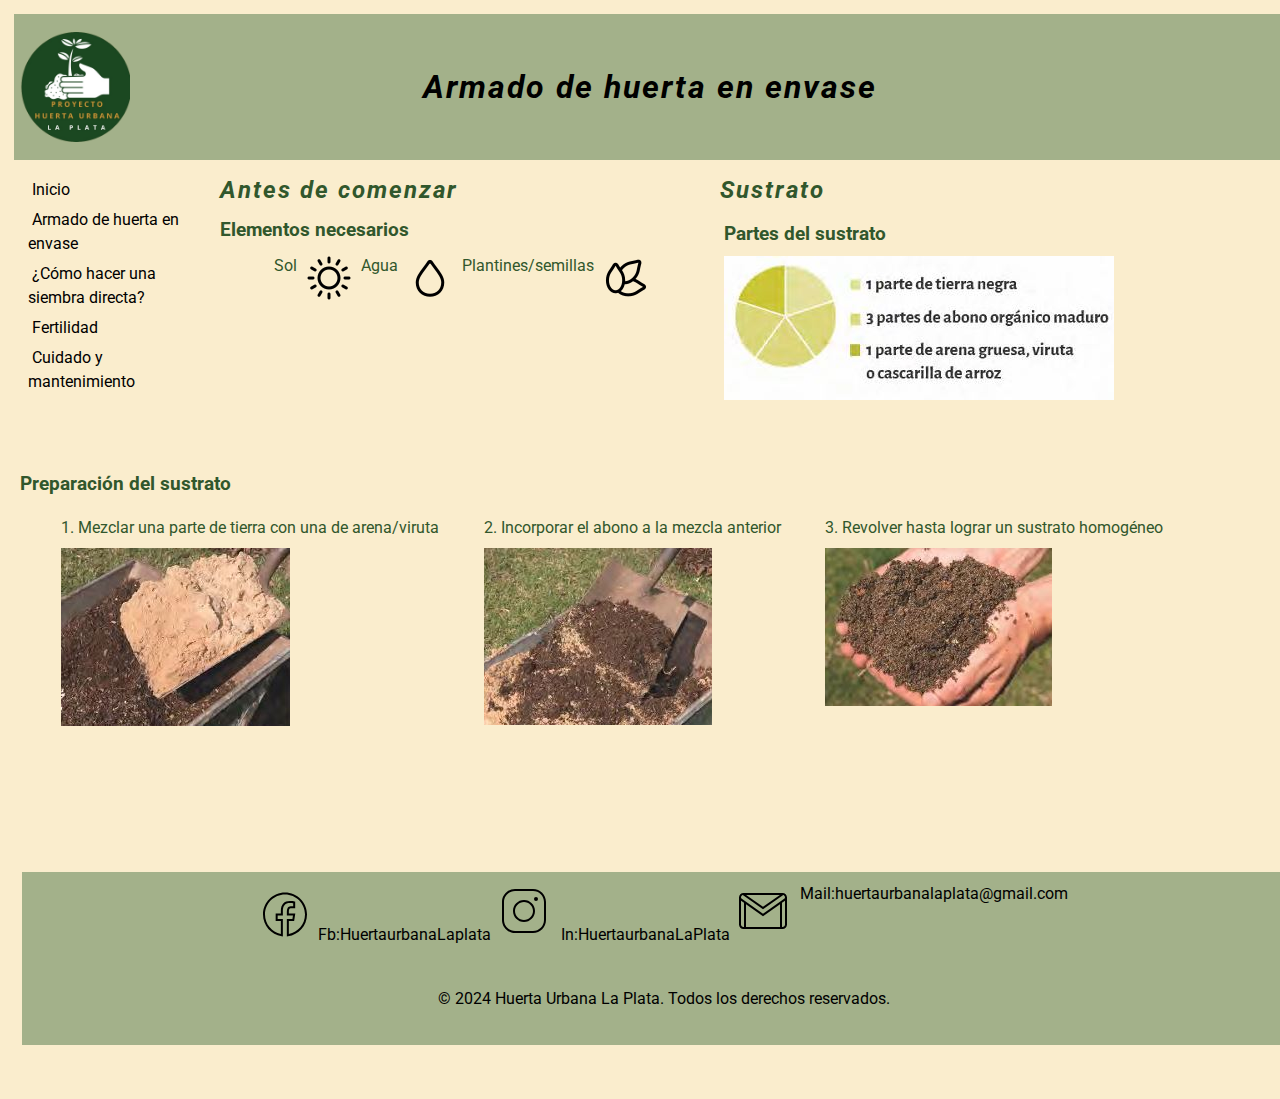
<file: secciones/armado.html>
<!DOCTYPE html>
<html lang="en">
<head>
    <meta charset="UTF-8">
    <meta name="viewport" content="width=device-width, initial-scale=1.0">
    <link rel="stylesheet" href="../estilos/estilos.css">
    
    <!--<a target="_blank" href="https://icons8.com/icon/yVqnhvcPVZPf/water">Agua</a> icono de <a target="_blank" href="https://icons8.com">Icons8</a>-->
    <!--<a target="_blank" href="https://icons8.com/icon/pm9PE1lBa9sy/sun">sun</a> icono de <a target="_blank" href="https://icons8.com">Icons8</a>-->
    <!--<a target="_blank" href="https://icons8.com/icon/3TXnhkMbYM2C/flax-seeds">semillas de lino</a> icono de <a target="_blank" href="https://icons8.com">Icons8</a>-->
    <title>Armado de huerta en envases</title>
</head>

<body>
    <div class="contenedor-armado"> 
        <main class="encabezado">
            <img src="../imagenes/icono huerta png.png" alt="icono huerta urbana" class="icono">
            <div class="titulo-pagina">
            <h1>Armado de huerta en envase</h1>
            </div>
        </main>
    
        <header class="navegador-armado"class="navegador">
            <nav class="contenedor-izquierdo">
                <ul>
                    <li> 
                        <a href="../index.html">Inicio</a>
                    </li>
                    <li>
                        <a href="armado.html">Armado de huerta en envase</a>
                    </li>
                    <li>
                        <a href="./siembradirecta.html">¿Cómo hacer una siembra directa?</a>
                    </li>
                    <li>
                        <a href="./fertilidad.html"> Fertilidad</a>
                    </li>
                    <li>
                        <a href="./cuidadoymantenimiento.html">Cuidado y mantenimiento</a>
                    </li>
                </ul>
            </nav>
        </header> 
        
        <div class="contenedor-elementos">
            <h2>Antes de comenzar</h2>
            <h3>Elementos necesarios</h3>
            <ul class="elementos-necesarios">
                <li>Sol</li> <!-- icono sol -->
                <img src="../imagenes/icons8-sun-48.png" alt="iconoSol">
                <li>Agua</li> <!-- icono agua -->
                <img src="../imagenes/icons8-agua-48.png" alt="iconoAgua">
                <li>Plantines/semillas</li> <!-- icono plantines/semillas -->
                <img src="../imagenes/icons8-semillas-de-lino-48.png" alt="iconoSemillas">
            </ul>
        </div>

        <div class="contendor-sustrato">
            <h2>Sustrato</h2>
            <section class="partes-del-sustrato">
                <h3>Partes del sustrato</h3>
                <img src="../imagenes/partesSustrato.JPG" alt="imagenPartesSustrato">
            </section>
        </div>
        
        <section class="preparacion-sustrato">
                <h3>Preparación del sustrato</h3>
                <div>
                    <ul class="lista-preparacion">
                        <div class="paso-1">
                            <li>1. Mezclar una parte de tierra con una de arena/viruta</li>
                            <img src="../imagenes/preparacionSustrato1.JPG" alt="prepSustrato1">
                        </div>
                        <div class="paso-2">
                            <li>2. Incorporar el abono a la mezcla anterior</li>
                            <img src="../imagenes/preparacionSustrato2.JPG" alt="prepSustrato2">
                        </div>
                        <div class="paso-3">
                            <li>3. Revolver hasta lograr un sustrato homogéneo</li>
                            <img src="../imagenes/preparacionSustrato3.JPG" alt="prepSustrato3">
                        </div>
                    </ul>
                </div>
        </section>
        
        <footer class="pie-armado">
            <div class="social-link">
                <img src="../imagenes/icons8-facebook-nuevo.svg" alt="Facebook"></a>
                <a href="https://www.facebook.com/profile.php?id=61559557607831" target="_blank"> Fb:HuertaurbanaLaplata
                <img src="../imagenes/icons8-instagram.svg" alt="Instagram"></a>
                <a href="" target="_blank"> In:HuertaurbanaLaPlata
                    <img src="../imagenes/gmail.svg" alt="Gmail"></a>
                <a href="" target="_blank"> Mail:huertaurbanalaplata@gmail.com
                
            </div>
            <div class="rights">
                <p>&copy; 2024 Huerta Urbana La Plata. Todos los derechos reservados.</p>
            </div>
        </footer>
    </div>
</body>
</html>
</file>
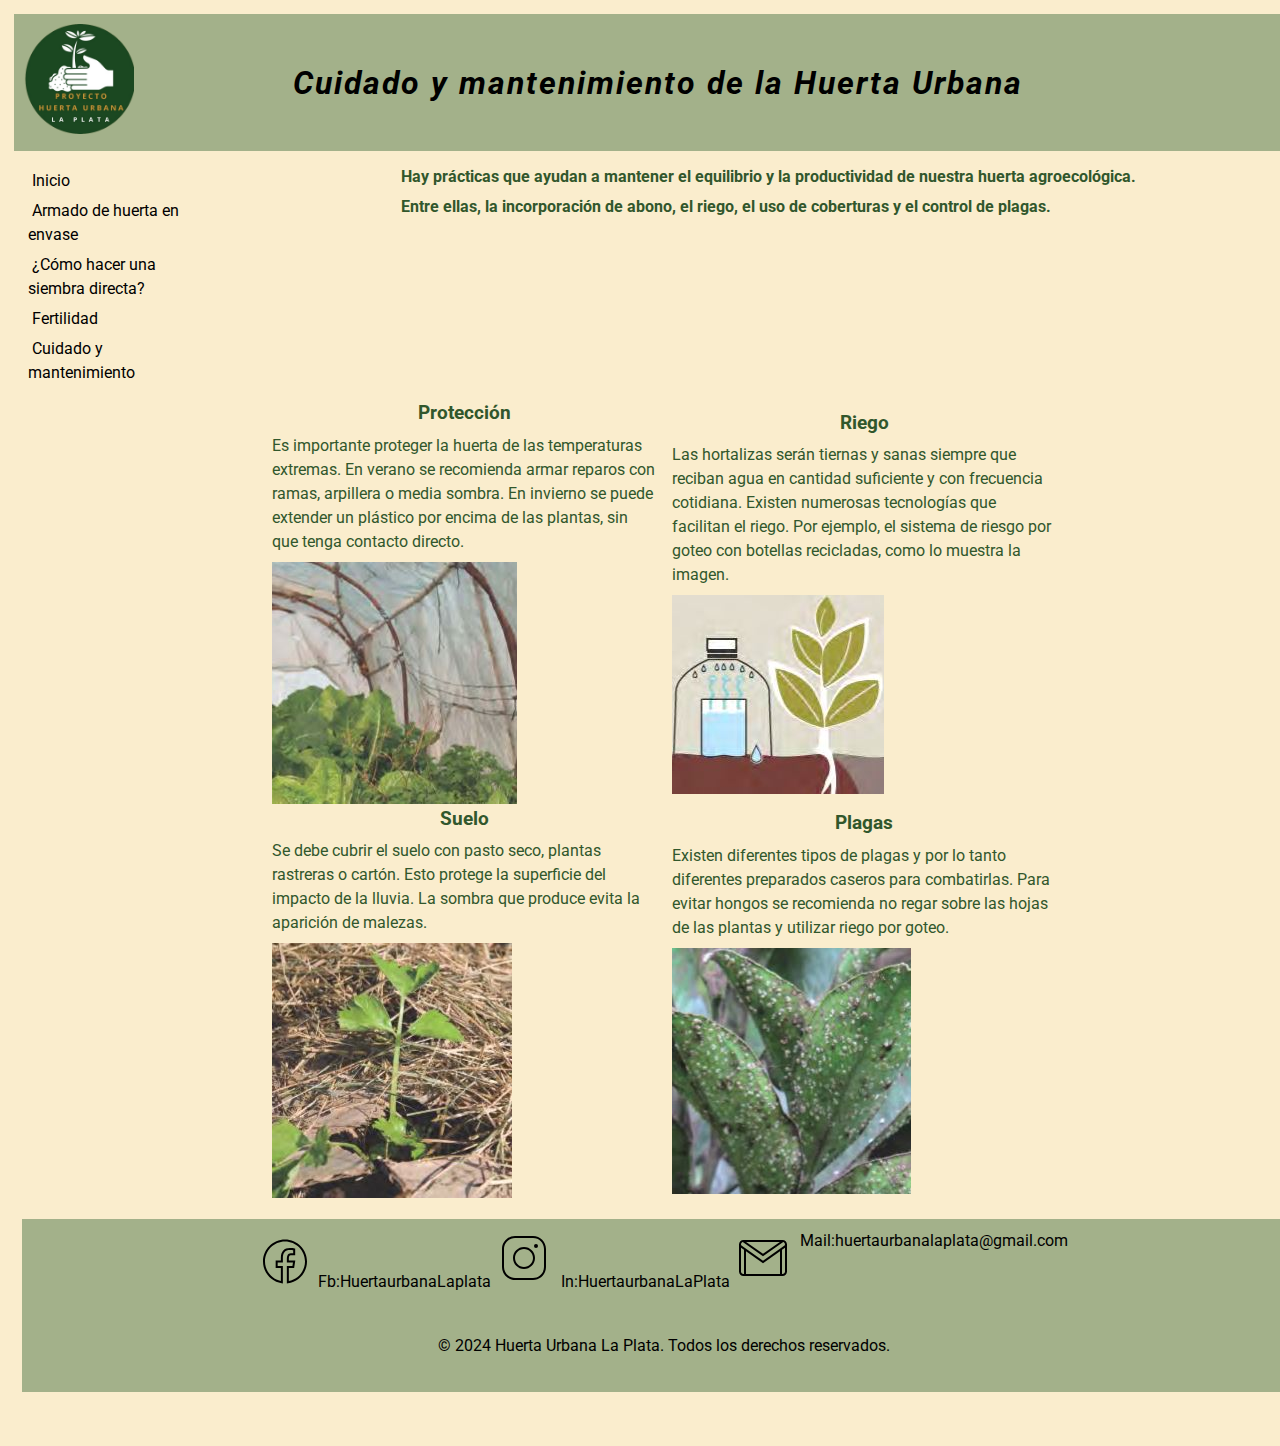
<file: secciones/cuidadoymantenimiento.html>
<!DOCTYPE html>
<html lang="en">
<head>
    <meta charset="UTF-8">
    <meta name="viewport" content="width=device-width, initial-scale=1.0">
    <link rel="stylesheet" href="../estilos/estilos.css">
    <title>cuidadoymantenimiento</title>
</head>
<body>
<div class="contenedor-pagcuidado">
    <main class="encabezado">
        <div style="text-align: right">
            <img src="../imagenes/icono huerta png.png" alt="icono huerta urbana" class="icono">
        </div>
        <div class="titulo-pagina">
            <h1>Cuidado y mantenimiento de la Huerta Urbana</h1>
        </div>
    </main>
    <header class="navegador">
        <nav class="contenedor-izquierdo">
            <ul>
                <li>
                    <a href="../index.html">Inicio</a>
                </li>
                <li>
                    <a href="./armado.html">Armado de huerta en envase</a>
                </li>
                <li>
                    <a href="./siembradirecta.html">¿Cómo hacer una siembra directa?</a>
                </li>
                <li>
                    <a href="./fertilidad.html">Fertilidad</a>
                </li>
                <li>
                    <a href="cuidadoymantenimiento.html">Cuidado y mantenimiento</a>
                </li>
            </ul>
        </nav>
    </header>
    <section class="intro-cuidado">
    <h4>
    <p>Hay prácticas que ayudan a mantener el equilibrio y la productividad de nuestra huerta agroecológica.</p>
    <p>Entre ellas, la incorporación de abono, el riego, el uso de coberturas y el control de plagas.</p>
    </h4>
    </section>

    <section class="cuidados">
        <div class="proteccion">
        <h3 class="titulo-cuidado">Protección</h3>
        <p>Es importante proteger la huerta de las temperaturas extremas. En verano se recomienda armar reparos con ramas, arpillera o media sombra. En invierno se puede extender un plástico por encima de las plantas, sin que tenga contacto directo.
        </p>
        <img src="../imagenes/imagenProteccionTemperaturasFrias.JPG" alt="imagenProteccionTemperaturasFrias">
        </div>
        <div class="riego">
        <h3 class="titulo-cuidado">Riego</h3>
        <p>Las hortalizas serán tiernas y sanas siempre que reciban agua en cantidad suficiente y con frecuencia cotidiana. Existen numerosas tecnologías que facilitan el riego. Por ejemplo, el sistema de riesgo por goteo con botellas recicladas, como lo muestra la imagen.</p>
        <img src="../imagenes/imagenRiegoGoteo.JPG" alt="imagenRiegoGoteo" >
        </div>
        <div class="suelo">
        <h3 class="titulo-cuidado">Suelo</h3>
        <p>Se debe cubrir el suelo con pasto seco, plantas rastreras o cartón. Esto protege la superficie del impacto de la lluvia. La sombra que produce evita la aparición de malezas.</p>
        <img src="../imagenes/imagenProteccionSuelo.JPG" alt="imagenProteccionSuelo">
        </div>
        <div class="plagas">
        <h3 class="titulo-cuidado">Plagas</h3>
        <p>Existen diferentes tipos de plagas y por lo tanto diferentes preparados caseros para combatirlas. Para evitar hongos se recomienda no regar sobre las hojas de las plantas y utilizar riego por goteo.</p>
        <img src="../imagenes/imagenPlaga.JPG" alt="imagenPlaga" >
        </div>
    </section>

    <footer>
        <div class="social-link">
            <img src="../imagenes/icons8-facebook-nuevo.svg" alt="Facebook"></a>
            <a href="https://www.facebook.com/profile.php?id=61559557607831" target="_blank"> Fb:HuertaurbanaLaplata
            
            <img src="../imagenes/icons8-instagram.svg" alt="Instagram"></a>
            <a href="" target="_blank"> In:HuertaurbanaLaPlata
            
            <img src="../imagenes/gmail.svg" alt="Gmail"></a>
            <a href="" target="_blank"> Mail:huertaurbanalaplata@gmail.com
            
        
        </div>
        <div class="rights">
            <p>&copy; 2024 Huerta Urbana La Plata. Todos los derechos reservados.</p>
        </div>
    </footer>
</div>
</body>
</html>
</file>
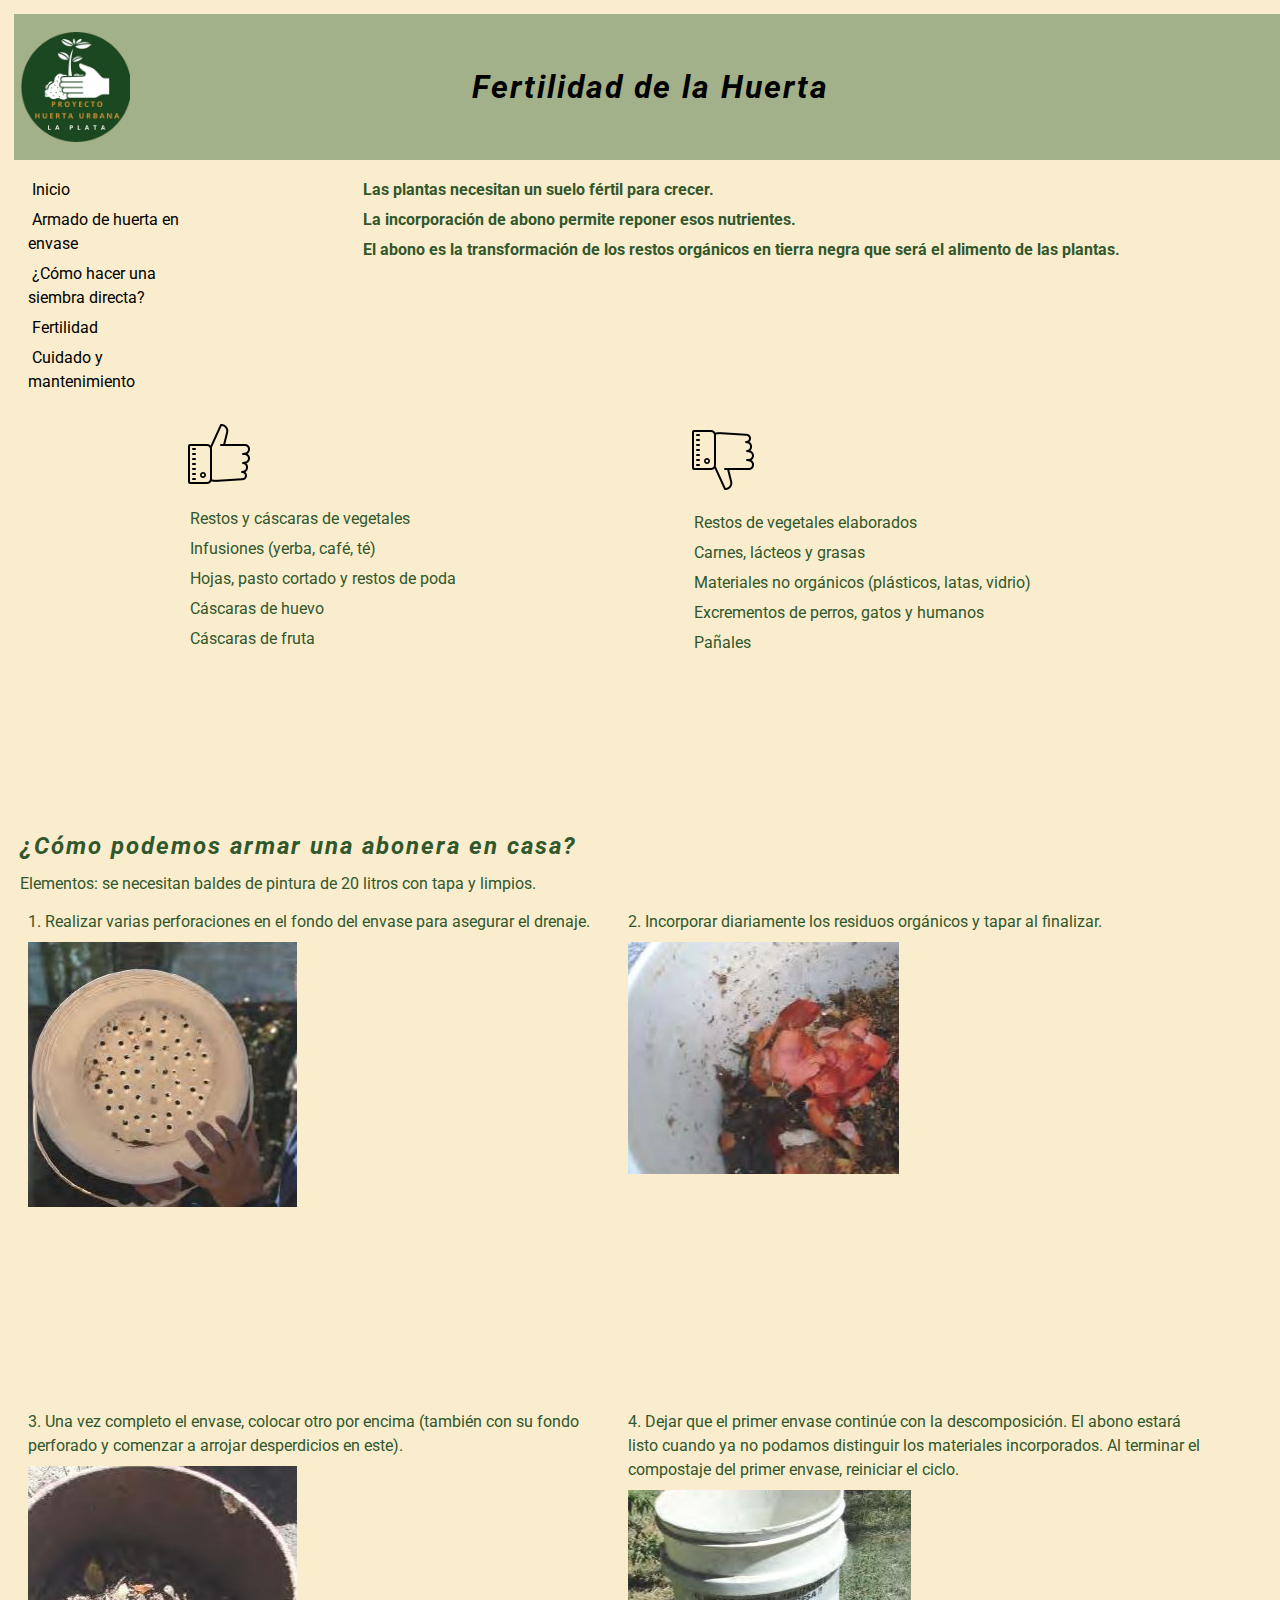
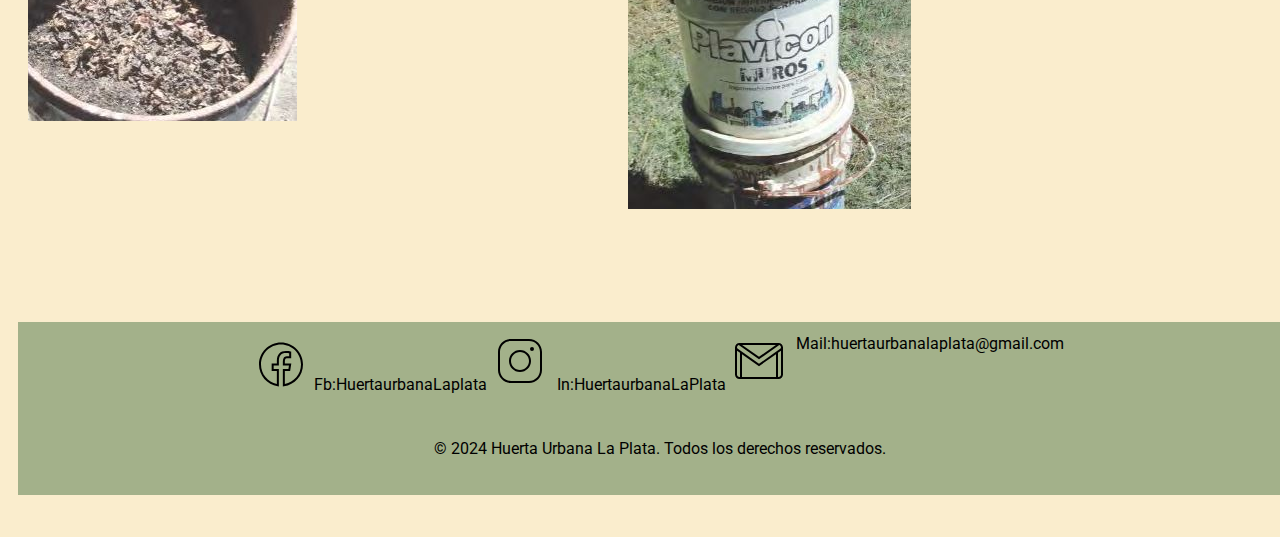
<file: secciones/fertilidad.html>
<!DOCTYPE html>
<html lang="en">
<head>
    <meta charset="UTF-8">
    <meta name="viewport" content="width=device-width, initial-scale=1.0">
    <link rel="stylesheet" href="../estilos/estilos.css">
    <title>fertilidad</title>
</head>
<body>
    <div id="contenedor-pagfertilidad">
    <main class="encabezado">
        <img src="../imagenes/icono huerta png.png" alt="icono huerta urbana" class="icono">
        <div class="titulo-pagina">
        <h1>Fertilidad de la Huerta</h1>
        </div>
    </main>  

    <header class="navegador">
        <nav class="contenedor-izquierdo">
            <ul>
                <li>
                    <a href="../index.html">Inicio</a>
                </li>
                <li>
                    <a href="./armado.html">Armado de huerta en envase</a>
                </li>
                <li>
                    <a href="./siembradirecta.html">¿Cómo hacer una siembra directa?</a>
                </li>
                <li>
                    <a href="fertilidad.html">Fertilidad</a>
                </li>
                <li>
                    <a href="./cuidadoymantenimiento.html">Cuidado y mantenimiento</a>
                </li>
            </ul>
        </nav>
    </header>
    
<div class="introduccionfertilidad">
<section class="introduccionfertilidad">
<h4>
<p>Las plantas necesitan un suelo fértil para crecer.</p>
<p>La incorporación de abono permite reponer esos nutrientes.</p>
<p>El abono es la transformación de los restos orgánicos en tierra negra que será el alimento de las plantas.</p>
</h4>
</section>
</div>

<div class="abs-fertilidad">
    <section class="item-pagfertilidad-pulgararriba">
    <img src="../imagenes/iconoPulgarArriba.png" alt="pulgarArriba">
        <ul>
            <li>Restos y cáscaras de vegetales</li>
            <li>Infusiones (yerba, café, té)</li>
            <li>Hojas, pasto cortado y restos de poda</li>
            <li>Cáscaras de huevo</li>
            <li>Cáscaras de fruta</li>
        </ul>
    </section>
</div>

<section class="abn-fertilidad">
    <div class="item-pagfertilidad-pulgarabajo"></div>
    <img src="../imagenes/iconoPulgarAbajo.png" alt="pulgarAbajo">
    <ul>
    <li>Restos de vegetales elaborados</li>
    <li>Carnes, lácteos y grasas</li>
    <li>Materiales no orgánicos (plásticos, latas, vidrio)</li>
    <li>Excrementos de perros, gatos y humanos </li>
    <li>Pañales</li>
    </ul>
</section>
</div>

<div class="Armado-pagfertilidad">
    <section>
    <h2>¿Cómo podemos armar una abonera en casa?</h2>
    <p> Elementos: se necesitan baldes de pintura de 20 litros con tapa y limpios.</p>
    <ul class="lista-fertilidad">
        <div>
            <li>1. Realizar varias perforaciones en el fondo del envase para asegurar el drenaje.</li>
            <img src="../imagenes/imagenAboneraPaso1.JPG" alt="imagenAboneraPaso1">
        </div>
        <div>
            <li>2. Incorporar diariamente los residuos orgánicos y tapar al finalizar. </li>
            <img src="../imagenes/imagenAboneraPaso2.JPG" alt="imagenAboneraPaso2">
        </div>
        <div>
            <li>3. Una vez completo el envase, colocar otro por encima (también con su fondo perforado y comenzar a arrojar desperdicios en este). </li>
            <img src="../imagenes/imagenAboneraPaso3.JPG" alt="imagenAboneraPaso3">
        </div>
        <div>
            <li>4. Dejar que el primer envase continúe con la descomposición. El abono estará listo cuando ya no podamos distinguir los materiales incorporados. Al terminar el compostaje del primer envase, reiniciar el ciclo. </li>
            <img src="../imagenes/imagenAboneraPaso4.JPG" alt="imagenAboneraPaso4">
        </div>
    </ul>
</section>
</div>


    <footer>
        <div class="social-link">
            <img src="../imagenes/icons8-facebook-nuevo.svg" alt="Facebook"></a>
            <a href="https://www.facebook.com/profile.php?id=61559557607831" target="_blank"> Fb:HuertaurbanaLaplata
            
            <img src="../imagenes/icons8-instagram.svg" alt="Instagram"></a>
            <a href="" target="_blank"> In:HuertaurbanaLaPlata
            
            <img src="../imagenes/gmail.svg" alt="Gmail"></a>
            <a href="" target="_blank"> Mail:huertaurbanalaplata@gmail.com
            </div>
        <div class="rights">
            <p>&copy; 2024 Huerta Urbana La Plata. Todos los derechos reservados.</p>
        </div>
    </footer>
</div>


</body>
</html>
</file>
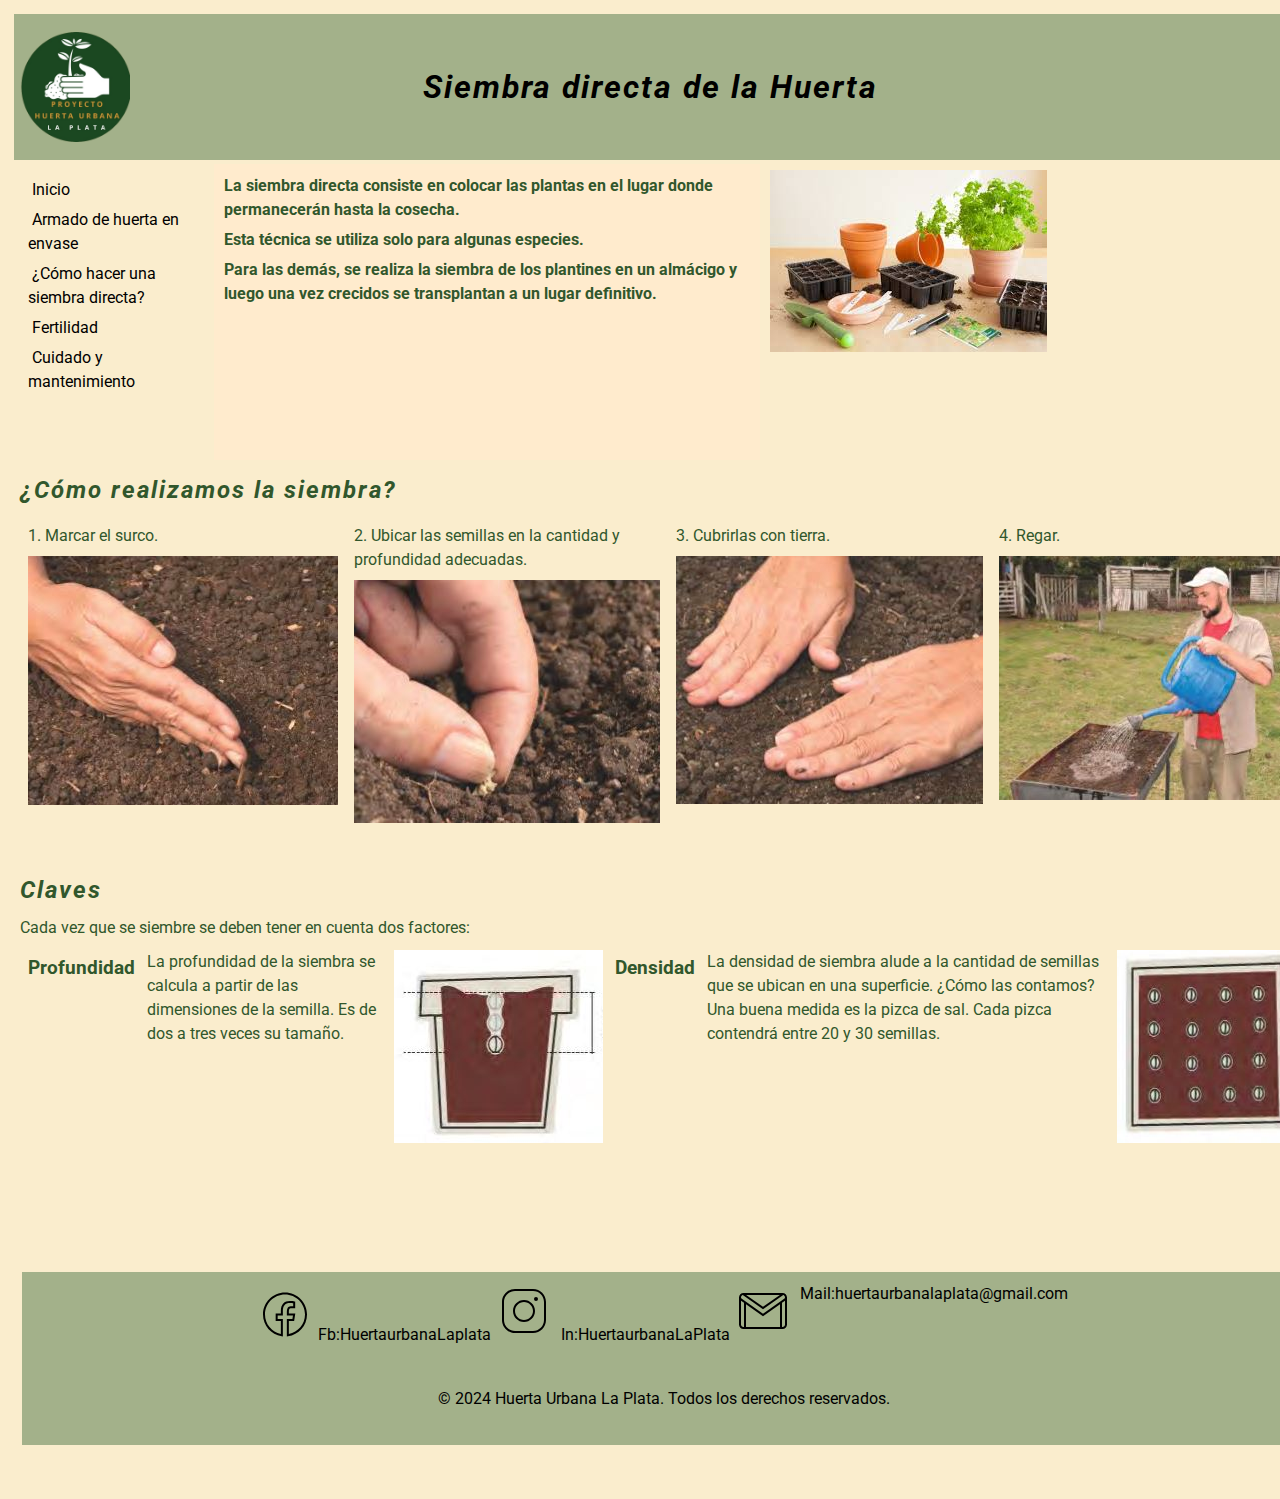
<file: secciones/siembradirecta.html>
<!DOCTYPE html>
<html lang="en">
<head>
    <meta charset="UTF-8">
    <meta name="viewport" content="width=device-width, initial-scale=1.0">
    <link rel="stylesheet" href="../estilos/estilos.css">
    <title>siembradirecta</title>
</head>

<body>
    <div class="contenedor-siembra">
        <main class="encabezado">
            <img src="../imagenes/icono huerta png.png" alt="icono huerta urbana" class="icono">
            <div class="titulo-pagina">
            <h1>Siembra directa de la Huerta</h1>
            </div>
        </main>
        <header class="navegador">
            <nav class="contenedor-izquierdo">
                <ul>
                    <li>
                        <a href="../index.html">Inicio</a>
                    </li>
                    <li>
                        <a href="./armado.html">Armado de huerta en envase</a>
                    </li>
                    <li>
                        <a href="siembradirecta.html">¿Cómo hacer una siembra directa?</a>
                    </li>
                    <li>
                        <a href="./fertilidad.html">Fertilidad</a>
                    </li>
                    <li>
                        <a href="./cuidadoymantenimiento.html">Cuidado y mantenimiento</a>
                    </li>
                </ul>
            </nav>
        </header>
        <section class="introsiembra">  
            <h4>
                <p>La siembra directa consiste en colocar las plantas en el lugar donde permanecerán hasta la cosecha.</p>
                <p>Esta técnica se utiliza solo para algunas especies.</p>
                <p>Para las demás, se realiza la siembra de los plantines en un almácigo y luego una vez crecidos se transplantan a un lugar definitivo.</p>
            </h4>
        </section>
        <div class="imagen-siembra">
            <img src="../imagenes/empezar.elementos.jpg" alt="imagen siembra">
        </div>
        <section class="realizar-siembra">
            <h2>¿Cómo realizamos la siembra?</h2>
            <ul class="lista-realizar">
                <div>
                <li>1. Marcar el surco.</li>
                <img src="../imagenes/imagenSiembra1.JPG" alt="imagenSiembra1">
                </div>
                <div>
                <li>2. Ubicar las semillas en la cantidad y profundidad adecuadas.</li>
                <img src="../imagenes/imagenSiembra2.JPG" alt="imagenSiembra2">
                </div>
                <div>
                <li>3. Cubrirlas con tierra.</li>
                <img src="../imagenes/imagenSiembra3.JPG" alt="imagenSiembra3">
                </div>
                <div>
                <li>4. Regar.</li>
                <img src="../imagenes/imagenSiembra4.JPG" alt="imagenSiembra4">
                </div>
            </ul>
        </section>
        <section class="claves-siembra">
            <h2>Claves</h2>
            <p>Cada vez que se siembre se deben tener en cuenta dos factores:</p>
            <ul class="lista-claves">
            <li><h3>Profundidad</h3></li>
            <p>La profundidad de la siembra se calcula a partir de las dimensiones de la semilla. Es de dos a tres veces su tamaño.</p>
            <img src="../imagenes/imagenSiembraProfundidad.JPG" alt="imagenSiembraProfundidad">
            <li><h3>Densidad</h3></li>
            <p>La densidad de siembra alude a la cantidad de semillas que se ubican en una superficie. ¿Cómo las contamos? Una buena medida es la pizca de sal. Cada pizca contendrá entre 20 y 30 semillas.</p>
            <img src="../imagenes/imagenSiembraDensidad.JPG" alt="imagenSiembraDensidad">
            </ul>
        </section>
        <footer>
            <div class="social-link">
                <img src="../imagenes/icons8-facebook-nuevo.svg" alt="Facebook"></a>
                <a href="https://www.facebook.com/profile.php?id=61559557607831" target="_blank"> Fb:HuertaurbanaLaplata
                <img src="../imagenes/icons8-instagram.svg" alt="Instagram"></a>
                <a href="" target="_blank"> In:HuertaurbanaLaPlata
                    <img src="../imagenes/gmail.svg" alt="Gmail"></a>
                <a href="" target="_blank"> Mail:huertaurbanalaplata@gmail.com
                
            </div>
            <div class="rights">
                <p>&copy; 2024 Huerta Urbana La Plata. Todos los derechos reservados.</p>
            </div>
        </footer>
    </div>
</body>
</html>
</file>
<file: estilos/estilos.css>
@import url('https://fonts.googleapis.com/css2?family=Roboto:ital,wght@0,100;0,300;0,400;0,500;0,700;0,900;1,100;1,300;1,400;1,500;1,700;1,900&display=swap');
*
{
    margin: 2px;
    padding: 2px;
}
body {
background-color: #faedcd;
color: #31572c;
font-family: roboto;
line-height: 1.5;
font-size: 16px;
width: 100vw;
}

/* PAGINA PRINCIPAL */

.icono {
    height: 110px;
    width: 110px;
}

.titulo-pagina{
    width: 80vw;
    text-align: center;
}

/* TITULOS PRINCIPALES */
h1 { 
    font-family: roboto;
    font-style: italic;
    font-weight: 500px;
    line-height: 40px;
    letter-spacing: 2px;
}
h2 { 
    font-family: roboto;
    font-style: italic;
    font-weight: 400px;
    line-height: 40px;
    letter-spacing: 2px;
}

main{
    width: 100vmax;
}
/* LO QUE HACE QUE QUEDE SEPARADO EL LADO DERECHO DEL IZQUIERDO*/
/*
.contenedor-derecho, .contenedor-izquierdo {
    margin: 15px; 
    padding: 15px; 
}
*/

.navegador{
    display: flex;
    flex-direction: column;
    width: 200px;
}

/*PRPIEDADES DE LA LISTA DEL NAVEGADOR*/
a {
    text-decoration: none;
    color:black;
}

a:hover{
    background-color: rgb(255, 169, 71);
    font-weight: bold;
}

li {
    list-style-type: none;
}

#contenedor-general-pagprincipal{
    display: grid;
    grid-template-areas: 
    "main main main"
    "nav def imagen1"
    "video video imagen2"
    "footer footer footer";
    grid-template-columns: 170px 800px 510px;
    grid-template-rows: 150px 600px 400px;
}

/*Encabezado*/
.encabezado{
    background-color: #a3b18a;
    text-align:right;
    color: black;
    grid-area: main;
    display: flex;
    align-items: center;
}

/* PROPIEDADES DE TODO EL DIV*/
.definiciones-pagprincipal{
    grid-area: def;
    display: flex;
    flex-wrap: nowrap;
    flex-direction: row;
    justify-content: space-evenly;
}

.item-definiciones-pagprincipal {
    width: 200px;
    height: 500px;
    margin: 10px;
    gap: 20px;
    padding: 20 px;
}

/*PROPIEDADES DE LA IMAGEN*/

.imagen1-pagprincipal {
    display: grid;
    grid-template-columns: 1fr;
    grid-area: imagen1;
    gap: 15px;
    margin: 5px;
    padding: 2px;
    max-width: max-content;
    justify-self: center;
}

.imagen-2-pagprincipal{
    display: grid;
    grid-area: imagen2;
}
/*PROPIEDADES DEL VIDEO*/

.video-importancia-pagprincipal {
    padding: 20px;
    grid-area: video;
    display: flex;
    justify-content:center;
}

/*PROPIEDADES DEL FOOTER - PARTE DE ABAJO DE LA PAG*/
footer {
    margin: 10px;
    padding: auto;
    background: #a3b18a;
    text-align: center;
    grid-area: footer;
    width: 100vw;
}

.social-link{
    display: flex;
    flex-direction: row;
    justify-content: center ;
}

/* PESTAÑA DE ARMADO */

.contenedor-armado{
    display: grid;
    grid-template-areas: 
    "main main main"
    "nav elementos sustrato"
    "prepara prepara prepara"
    "footer footer footer";
    grid-template-columns: 200px 500px 500px;
    grid-template-rows: 150px 300px 400px ;
}

.contenedor-elementos{
    grid-area: elementos;
}

.elementos-necesarios{
    display: flex;
    flex-direction: row;
    justify-content: center;
}

.contenedor-sustrato{
    grid-area: sustrato;
}

.preparacion-sustrato{
    grid-area: prepara;
}

.lista-preparacion{
    display: flex;
    flex-direction: row;
    justify-content: space-evenly;
}

.pie-armado{
    grid-area: footer;
    margin: 10px;
    padding: auto;
    background: #a3b18a;
    text-align: center;
}

@media screen and (max-width: 768px){
    .contenedor-armado{
    display: grid;
    grid-template-areas: 
    "main main"
    "nav elementos"
    "sustrato sustrato"
    "prepara prepara"
    "footer footer";
    grid-template-columns: 200px 100vw;
    }
}

/*PESTAÑA DE FERTILIDAD*/

#contenedor-pagfertilidad {
    display: grid;
    grid-template-areas:
        "main main main"
        "nav int int"
        "abs abs abn"
        "arm arm amr"
        "footer footer footer";
    grid-template-columns: 170px 500px;
    grid-template-rows: 150px 250px 400px;
}

.introduccionfertilidad {
    grid-area: int;
    justify-self: center;
}

.abs-fertilidad { 
    grid-area: abs;
    justify-self: end; 
    width: 500px;
}

.abn-fertilidad { 
    grid-area: abn; 
}

.Armado-pagfertilidad {
    grid-area: arm;
}

.lista-fertilidad{
    display: grid;
    grid-template-columns: 600px 600px;
    grid-template-rows: 500px 500px;
}

/*PÁGINA DE SIEMBRA DIRECTA*/

.contenedor-siembra{
    display:grid;
    grid-template-areas:
    "main main main"
    "nav intro imagensiembra"
    "realizar realizar realizar"
    "claves claves claves"
    "footer footer footer";
    grid-template-columns: 200px 550px 550px;
    grid-template-rows: 150px 300px 400px 400px;
}

.introsiembra{
    grid-area: intro;
    background-color: blanchedalmond;
}

.navegador{
    grid-area: nav;
}

.imagen-siembra{
    grid-area: imagensiembra;
}

.realizar-siembra{
    grid-area: realizar;
}

.claves-siembra{
    grid-area: claves;
}

.lista-realizar{
    display: flex;
    flex-direction: row;
    flex-wrap: nowrap;
}

.lista-claves{
    display: flex;
    flex-direction: row;
}

/* PESTAÑA DE CUIDADO Y MANTENIMIENTO */

.contenedor-pagcuidado{
    display: grid;
    grid-template-areas: 
    "main main"
    "nav intro-cuidado"
    "cuidado cuidado"
    "footer footer";
}

.intro-cuidado{
    grid-area: intro-cuidado;
}

.cuidados{
    grid-area: cuidado;
    display: grid;
    grid-template-columns: 400px 400px;
    grid-template-rows: 400px 400px;
    align-items: center;
    justify-content: center;
}

.titulo-cuidado{
    text-align: center;
}
</file>
